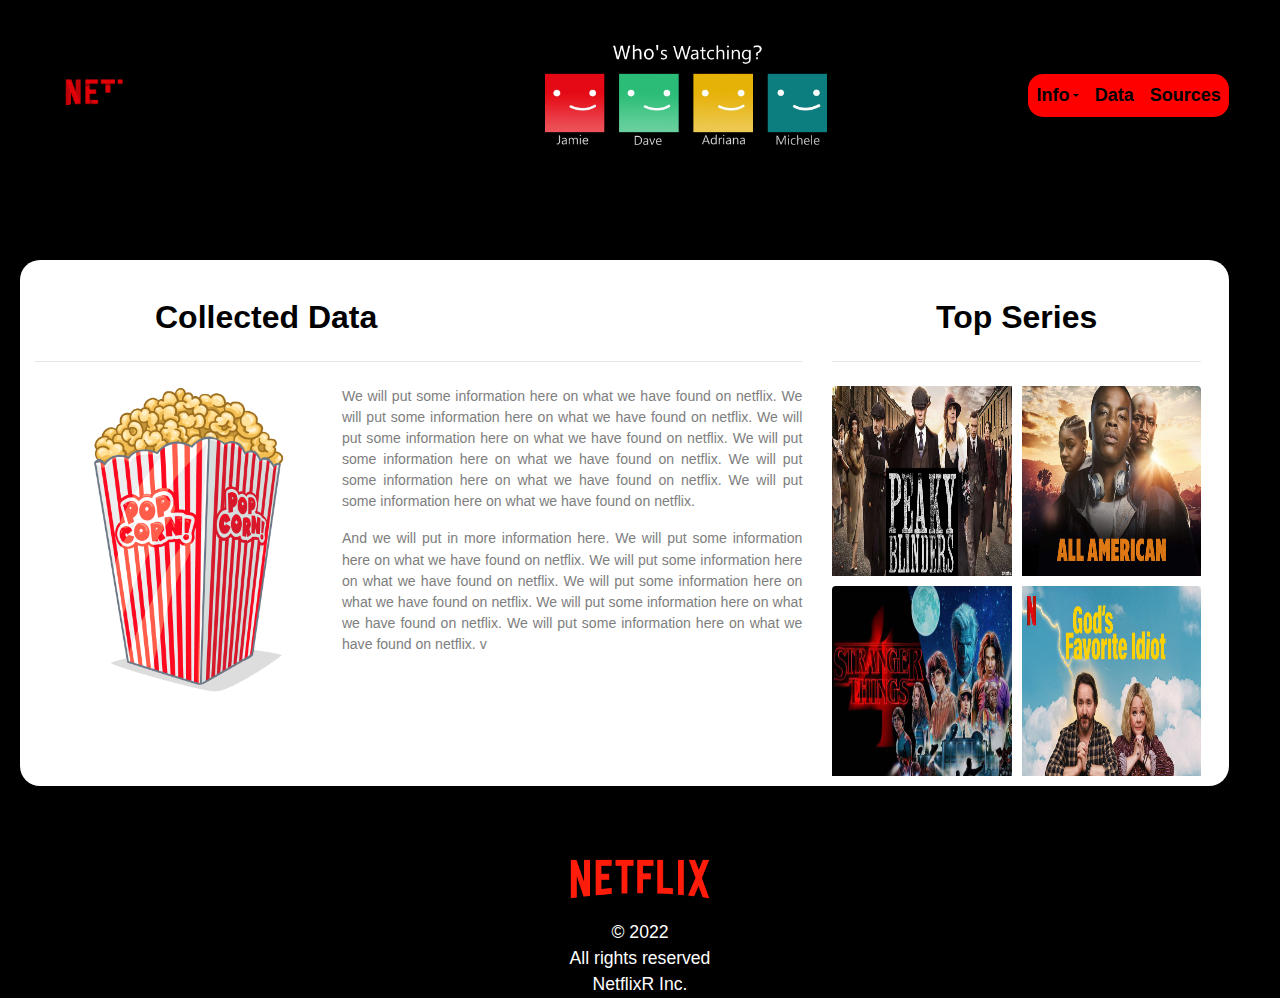
<file: Netflix/index.html>
<!DOCTYPE html>
<html lang="en">
<head>
  <meta charset="UTF-8">
  <title>Netflix Home</title>
  <link rel="stylesheet" href="https://stackpath.bootstrapcdn.com/bootstrap/4.3.1/css/bootstrap.min.css" integrity="sha384-ggOyR0iXCbMQv3Xipma34MD+dH/1fQ784/j6cY/iJTQUOhcWr7x9JvoRxT2MZw1T" crossorigin="anonymous">

  <script src="https://code.jquery.com/jquery-3.3.1.slim.min.js" integrity="sha384-q8i/X+965DzO0rT7abK41JStQIAqVgRVzpbzo5smXKp4YfRvH+8abtTE1Pi6jizo" crossorigin="anonymous"></script>
  <script src="https://cdn.jsdelivr.net/npm/@popperjs/core@2.11.5/dist/umd/popper.min.js" integrity="sha384-Xe+8cL9oJa6tN/veChSP7q+mnSPaj5Bcu9mPX5F5xIGE0DVittaqT5lorf0EI7Vk" crossorigin="anonymous"></script>
  <script src="https://cdn.jsdelivr.net/npm/bootstrap@5.2.0-beta1/dist/js/bootstrap.min.js" integrity="sha384-kjU+l4N0Yf4ZOJErLsIcvOU2qSb74wXpOhqTvwVx3OElZRweTnQ6d31fXEoRD1Jy" crossorigin="anonymous"></script>

  <link rel="stylesheet" href="style.css">
</head>
<body>
    <nav class="navbar navbar-expand-lg navbar-light text-bg-dark" id="navtext">
       <img src="images/animatednetflix.png" alt="Netflix" class="upperleft-button">
       <img src="images/whoswatching.png" alt="whoswatching" class="center">
        <div class="collapse navbar-collapse" id="navbarSupportedContent">
            <ul class="navbar-nav mr-auto">
            <li class="nav-item dropdown">
                <a class="nav-link active dropdown-toggle" ref="#" id="navbarDropdown" data-bs-toggle="dropdown" aria-haspopup="menu" aria-expanded="false"><strong><b>Info</b></strong></a>
                <div class="dropdown-menu" aria-labelledby="navbarDropdown">
                <a class="dropdown-item" id="load" href="SQL.html"><strong><b>Extract</b></strong></a>
                <a class="dropdown-item" id="extract" href="Extract.html"><strong><b>Load</b></strong></a> 
                <a class="dropdown-item" id="transform" href="Transform.html"><strong><b>Transform</b></strong></a>                  
               </div>
            </li>
            <li class="nav-item" id="navtext">
                <a class="nav-link" id="data" href="Data.html"><strong><b>Data</b></strong></a>
            </li>
            <li class="nav-item" id="navtext">
                <a class="nav-link" id="sources" href="Sources.html"><strong><b>Sources</b></strong></a>
            </li>
            </ul>
        </div>
    </nav>
    <div class="row content">
        <div class="col-sm-12 col-md-8 col-lg-8">
            <h2 class="text-left1"><br>Collected Data</h2>
            <hr class="my-4">
            <img src="images/popcorn.png" alt="Netflix" class="rounded main-image">
            <p>We will put some information here on what we have found on netflix. We will put some information here on what we have found on netflix. We will put some information here on what we have found on netflix. We will put some information here on what we have found on netflix. We will put some information here on what we have found on netflix. We will put some information here on what we have found on netflix.</p>
            <p>And we will put in more information here. We will put some information here on what we have found on netflix. We will put some information here on what we have found on netflix. We will put some information here on what we have found on netflix. We will put some information here on what we have found on netflix. We will put some information here on what we have found on netflix. v</p>
        </div>
         <div class="col-sm-12 col-md-4 col-lg-4" >
            <h2 class="text-left2"><center><br>Top Series</center></h2>
            <hr class="my-4">
            <a href="MaxTemperature.html">
                <img src="images/peakyblinders.png" height="200px" class="rounded float-left thumbnail" alt="netflix">
            </a>
            <a href="Humidity.html">
                <img src="images/allamerican.png" height="200px"class="rounded float-right thumbnail" alt="netflix">
            </a>
            <a href="Cloudiness.html">
                <img src="images/strangerthings.png" height="200" class="rounded float-left  thumbnail" alt="netflix">
            </a>
            <a href="WindSpeed.html">
                <img src="images/godsfavidiot.png" height="200px" class="rounded float-right  thumbnail" alt="netflix">
            </a>
        </div>
    </div>
    <footer id="footertext" ><center><br><br><img src="images/netflix2.png" alt="Netflix" height="80" color="white" width="140"><br>© 2022<br>All rights reserved<br>NetflixR Inc.</center></footer>
</body>
</file>
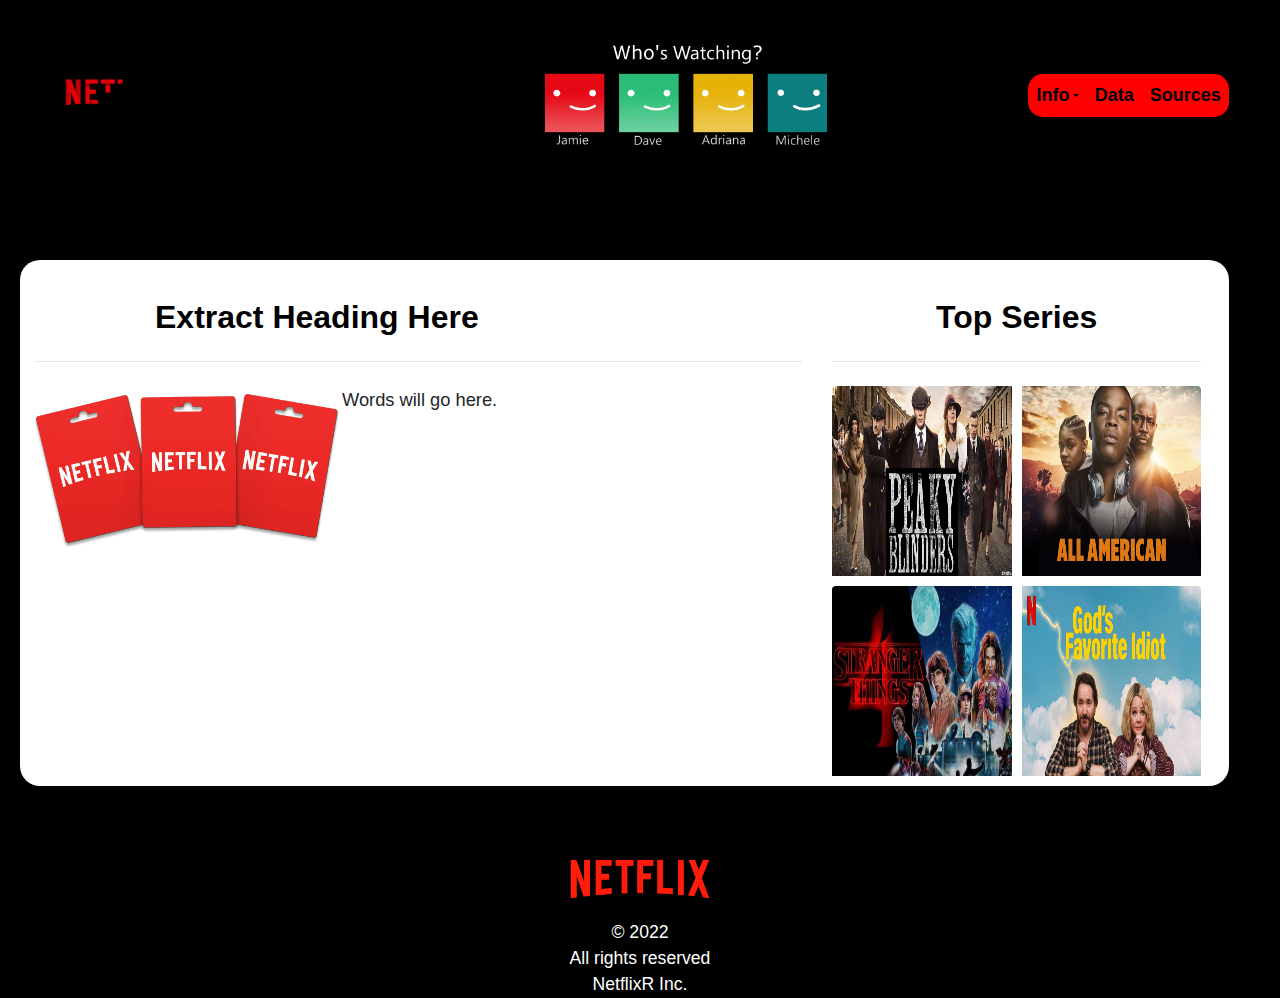
<file: Netflix/extract.html>
<!DOCTYPE html>
<html lang="en">
<head>
  <meta charset="UTF-8">
  <title>Netflix Home</title>
  <link rel="stylesheet" href="https://stackpath.bootstrapcdn.com/bootstrap/4.3.1/css/bootstrap.min.css" integrity="sha384-ggOyR0iXCbMQv3Xipma34MD+dH/1fQ784/j6cY/iJTQUOhcWr7x9JvoRxT2MZw1T" crossorigin="anonymous">

  <script src="https://code.jquery.com/jquery-3.3.1.slim.min.js" integrity="sha384-q8i/X+965DzO0rT7abK41JStQIAqVgRVzpbzo5smXKp4YfRvH+8abtTE1Pi6jizo" crossorigin="anonymous"></script>
  <script src="https://cdn.jsdelivr.net/npm/@popperjs/core@2.11.5/dist/umd/popper.min.js" integrity="sha384-Xe+8cL9oJa6tN/veChSP7q+mnSPaj5Bcu9mPX5F5xIGE0DVittaqT5lorf0EI7Vk" crossorigin="anonymous"></script>
  <script src="https://cdn.jsdelivr.net/npm/bootstrap@5.2.0-beta1/dist/js/bootstrap.min.js" integrity="sha384-kjU+l4N0Yf4ZOJErLsIcvOU2qSb74wXpOhqTvwVx3OElZRweTnQ6d31fXEoRD1Jy" crossorigin="anonymous"></script>

  <link rel="stylesheet" href="style.css">
</head>
<body>
    <nav class="navbar navbar-expand-lg navbar-light text-bg-dark" id="navtext">
    <a href="index.html"><img src="images/animatednetflix.png" alt="Netflix" class="upperleft-button"></a>
       <img src="images/whoswatching.png" alt="whoswatching" class="center">
        <div class="collapse navbar-collapse" id="navbarSupportedContent">
            <ul class="navbar-nav mr-auto">
            <li class="nav-item dropdown">
                <a class="nav-link active dropdown-toggle" ref="#" id="navbarDropdown" data-bs-toggle="dropdown" aria-haspopup="menu" aria-expanded="false"><strong><b>Info</b></strong></a>
                <div class="dropdown-menu" aria-labelledby="navbarDropdown">
                <a class="dropdown-item" id="load" href="extract.html"><strong><b>Extract</b></strong></a>
                <a class="dropdown-item" id="extract" href="load.html"><strong><b>Load</b></strong></a> 
                <a class="dropdown-item" id="transform" href="transform.html"><strong><b>Transform</b></strong></a>
                <a class="dropdown-item" id="world map" href="netflixworldmap.html"><strong><b>Netflix World Map</b></strong></a>                   
               </div>
            </li>
            <li class="nav-item" id="navtext">
                <a class="nav-link" id="data" href="data.html"><strong><b>Data</b></strong></a>
            </li>
            <li class="nav-item" id="navtext">
                <a class="nav-link" id="sources" href="sources.html"><strong><b>Sources</b></strong></a>
            </li>
            </ul>
        </div>
    </nav>
    <div class="row content">
        <div class="col-sm-12 col-md-8 col-lg-8">
            <h2 class="text-left1"><br>Extract Heading Here</h2>
            <hr class="my-4">
            <div class="indexcontent">
            <img src="images/tickets.png" alt="Netflix" class="rounded main-image">Words will go here.
        </div></div>
         <div class="col-sm-12 col-md-4 col-lg-4" >
            <h2 class="text-left2"><center><br>Top Series</center></h2>
            <hr class="my-4">
            <a href="MaxTemperature.html">
                <img src="images/peakyblinders.png" height="200px" class="rounded float-left thumbnail" alt="netflix">
            </a>
            <a href="Humidity.html">
                <img src="images/allamerican.png" height="200px"class="rounded float-right thumbnail" alt="netflix">
            </a>
            <a href="Cloudiness.html">
                <img src="images/strangerthings.png" height="200" class="rounded float-left  thumbnail" alt="netflix">
            </a>
            <a href="WindSpeed.html">
                <img src="images/godsfavidiot.png" height="200px" class="rounded float-right  thumbnail" alt="netflix">
            </a>
        </div>
    </div>
    <footer id="footertext" ><center><br><br><img src="images/netflix2.png" alt="Netflix" height="80" color="white" width="140"><br>© 2022<br>All rights reserved<br>NetflixR Inc.</center></footer>
</body>
</file>
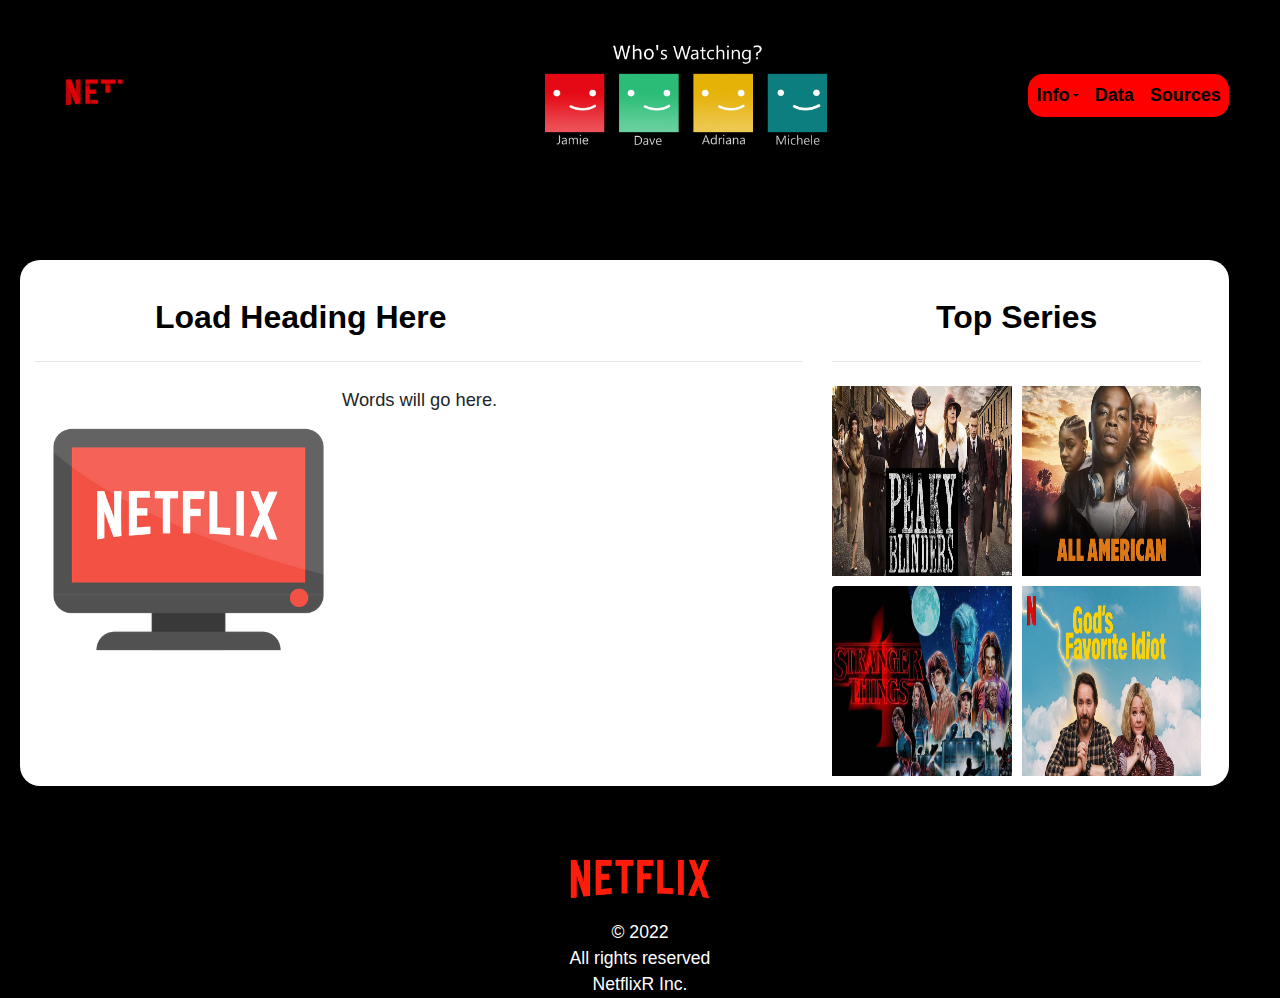
<file: Netflix/load.html>
<!DOCTYPE html>
<html lang="en">
<head>
  <meta charset="UTF-8">
  <title>Netflix Home</title>
  <link rel="stylesheet" href="https://stackpath.bootstrapcdn.com/bootstrap/4.3.1/css/bootstrap.min.css" integrity="sha384-ggOyR0iXCbMQv3Xipma34MD+dH/1fQ784/j6cY/iJTQUOhcWr7x9JvoRxT2MZw1T" crossorigin="anonymous">

  <script src="https://code.jquery.com/jquery-3.3.1.slim.min.js" integrity="sha384-q8i/X+965DzO0rT7abK41JStQIAqVgRVzpbzo5smXKp4YfRvH+8abtTE1Pi6jizo" crossorigin="anonymous"></script>
  <script src="https://cdn.jsdelivr.net/npm/@popperjs/core@2.11.5/dist/umd/popper.min.js" integrity="sha384-Xe+8cL9oJa6tN/veChSP7q+mnSPaj5Bcu9mPX5F5xIGE0DVittaqT5lorf0EI7Vk" crossorigin="anonymous"></script>
  <script src="https://cdn.jsdelivr.net/npm/bootstrap@5.2.0-beta1/dist/js/bootstrap.min.js" integrity="sha384-kjU+l4N0Yf4ZOJErLsIcvOU2qSb74wXpOhqTvwVx3OElZRweTnQ6d31fXEoRD1Jy" crossorigin="anonymous"></script>

  <link rel="stylesheet" href="style.css">
</head>
<body>
    <nav class="navbar navbar-expand-lg navbar-light text-bg-dark" id="navtext">
    <a href="index.html"><img src="images/animatednetflix.png" alt="Netflix" class="upperleft-button"></a>
       <img src="images/whoswatching.png" alt="whoswatching" class="center">
        <div class="collapse navbar-collapse" id="navbarSupportedContent">
            <ul class="navbar-nav mr-auto">
            <li class="nav-item dropdown">
                <a class="nav-link active dropdown-toggle" ref="#" id="navbarDropdown" data-bs-toggle="dropdown" aria-haspopup="menu" aria-expanded="false"><strong><b>Info</b></strong></a>
                <div class="dropdown-menu" aria-labelledby="navbarDropdown">
                <a class="dropdown-item" id="load" href="extract.html"><strong><b>Extract</b></strong></a>
                <a class="dropdown-item" id="extract" href="load.html"><strong><b>Load</b></strong></a> 
                <a class="dropdown-item" id="transform" href="transform.html"><strong><b>Transform</b></strong></a> 
                <a class="dropdown-item" id="world map" href="netflixworldmap.html"><strong><b>Netflix World Map</b></strong></a> 
               </div>
            </li>
            <li class="nav-item" id="navtext">
                <a class="nav-link" id="data" href="data.html"><strong><b>Data</b></strong></a>
            </li>
            <li class="nav-item" id="navtext">
                <a class="nav-link" id="sources" href="sources.html"><strong><b>Sources</b></strong></a>
            </li>
            </ul>
        </div>
    </nav>
    <div class="row content">
        <div class="col-sm-12 col-md-8 col-lg-8">
            <h2 class="text-left1"><br>Load Heading Here</h2>
            <hr class="my-4">
            <div class="indexcontent">
            <img src="images/netflixtv.png" alt="Netflix" class="rounded main-image">Words will go here.
        </div></div>
         <div class="col-sm-12 col-md-4 col-lg-4" >
            <h2 class="text-left2"><center><br>Top Series</center></h2>
            <hr class="my-4">
            <a href="MaxTemperature.html">
                <img src="images/peakyblinders.png" height="200px" class="rounded float-left thumbnail" alt="netflix">
            </a>
            <a href="Humidity.html">
                <img src="images/allamerican.png" height="200px"class="rounded float-right thumbnail" alt="netflix">
            </a>
            <a href="Cloudiness.html">
                <img src="images/strangerthings.png" height="200" class="rounded float-left  thumbnail" alt="netflix">
            </a>
            <a href="WindSpeed.html">
                <img src="images/godsfavidiot.png" height="200px" class="rounded float-right  thumbnail" alt="netflix">
            </a>
        </div>
    </div>
    <footer id="footertext" ><center><br><br><img src="images/netflix2.png" alt="Netflix" height="80" color="white" width="140"><br>© 2022<br>All rights reserved<br>NetflixR Inc.</center></footer>
</body>
</file>
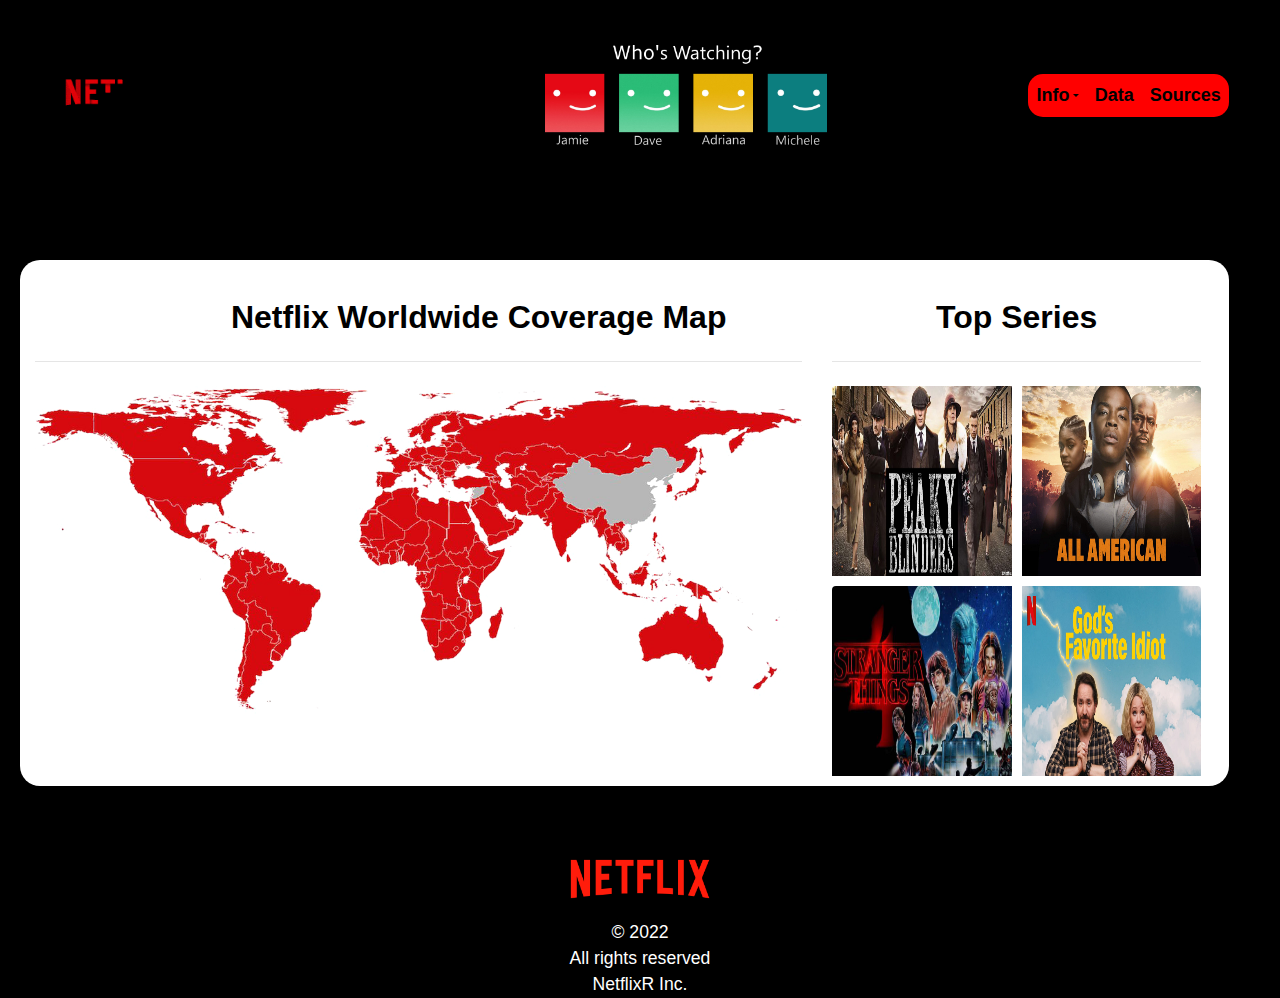
<file: Netflix/netflixworldmap.html>
<!DOCTYPE html>
<html lang="en">
<head>
  <meta charset="UTF-8">
  <title>Netflix Home</title>
  <link rel="stylesheet" href="https://stackpath.bootstrapcdn.com/bootstrap/4.3.1/css/bootstrap.min.css" integrity="sha384-ggOyR0iXCbMQv3Xipma34MD+dH/1fQ784/j6cY/iJTQUOhcWr7x9JvoRxT2MZw1T" crossorigin="anonymous">

  <script src="https://code.jquery.com/jquery-3.3.1.slim.min.js" integrity="sha384-q8i/X+965DzO0rT7abK41JStQIAqVgRVzpbzo5smXKp4YfRvH+8abtTE1Pi6jizo" crossorigin="anonymous"></script>
  <script src="https://cdn.jsdelivr.net/npm/@popperjs/core@2.11.5/dist/umd/popper.min.js" integrity="sha384-Xe+8cL9oJa6tN/veChSP7q+mnSPaj5Bcu9mPX5F5xIGE0DVittaqT5lorf0EI7Vk" crossorigin="anonymous"></script>
  <script src="https://cdn.jsdelivr.net/npm/bootstrap@5.2.0-beta1/dist/js/bootstrap.min.js" integrity="sha384-kjU+l4N0Yf4ZOJErLsIcvOU2qSb74wXpOhqTvwVx3OElZRweTnQ6d31fXEoRD1Jy" crossorigin="anonymous"></script>

  <link rel="stylesheet" href="style.css">
</head>
<body>
    <nav class="navbar navbar-expand-lg navbar-light text-bg-dark" id="navtext">
    <a href="index.html"><img src="images/animatednetflix.png" alt="Netflix" class="upperleft-button"></a>
       <img src="images/whoswatching.png" alt="whoswatching" class="center">
        <div class="collapse navbar-collapse" id="navbarSupportedContent">
            <ul class="navbar-nav mr-auto">
            <li class="nav-item dropdown">
                <a class="nav-link active dropdown-toggle" ref="#" id="navbarDropdown" data-bs-toggle="dropdown" aria-haspopup="menu" aria-expanded="false"><strong><b>Info</b></strong></a>
                <div class="dropdown-menu" aria-labelledby="navbarDropdown">
                <a class="dropdown-item" id="load" href="extract.html"><strong><b>Extract</b></strong></a>
                <a class="dropdown-item" id="extract" href="load.html"><strong><b>Load</b></strong></a> 
                <a class="dropdown-item" id="transform" href="transform.html"><strong><b>Transform</b></strong></a>
                <a class="dropdown-item" id="world map" href="netflixworldmap.html"><strong><b>Netflix World Map</b></strong></a>       
               </div>
            </li>
            <li class="nav-item" id="navtext">
                <a class="nav-link" id="data" href="data.html"><strong><b>Data</b></strong></a>
            </li>
            <li class="nav-item" id="navtext">
                <a class="nav-link" id="sources" href="sources.html"><strong><b>Sources</b></strong></a>
            </li>
            </ul>
        </div>
    </nav>
    <div class="row content">
        <div class="col-sm-12 col-md-8 col-lg-8">
            <h2 class="text-left1"><br><center>Netflix Worldwide Coverage Map</center></h2>
            <hr class="my-4">
            <div class="indexcontent">
            <img src="images/netflixworldmap.png" alt="Netflix" class="rounded main-image imagesize">
        </div></div>
         <div class="col-sm-12 col-md-4 col-lg-4" >
            <h2 class="text-left2"><center><br>Top Series</center></h2>
            <hr class="my-4">
            <a href="MaxTemperature.html">
                <img src="images/peakyblinders.png" height="200px" class="rounded float-left thumbnail" alt="netflix">
            </a>
            <a href="Humidity.html">
                <img src="images/allamerican.png" height="200px"class="rounded float-right thumbnail" alt="netflix">
            </a>
            <a href="Cloudiness.html">
                <img src="images/strangerthings.png" height="200" class="rounded float-left  thumbnail" alt="netflix">
            </a>
            <a href="WindSpeed.html">
                <img src="images/godsfavidiot.png" height="200px" class="rounded float-right  thumbnail" alt="netflix">
            </a>
        </div>
    </div>
    <footer id="footertext" ><center><br><br><img src="images/netflix2.png" alt="Netflix" height="80" color="white" width="140"><br>© 2022<br>All rights reserved<br>NetflixR Inc.</center></footer>
</body>
</file>
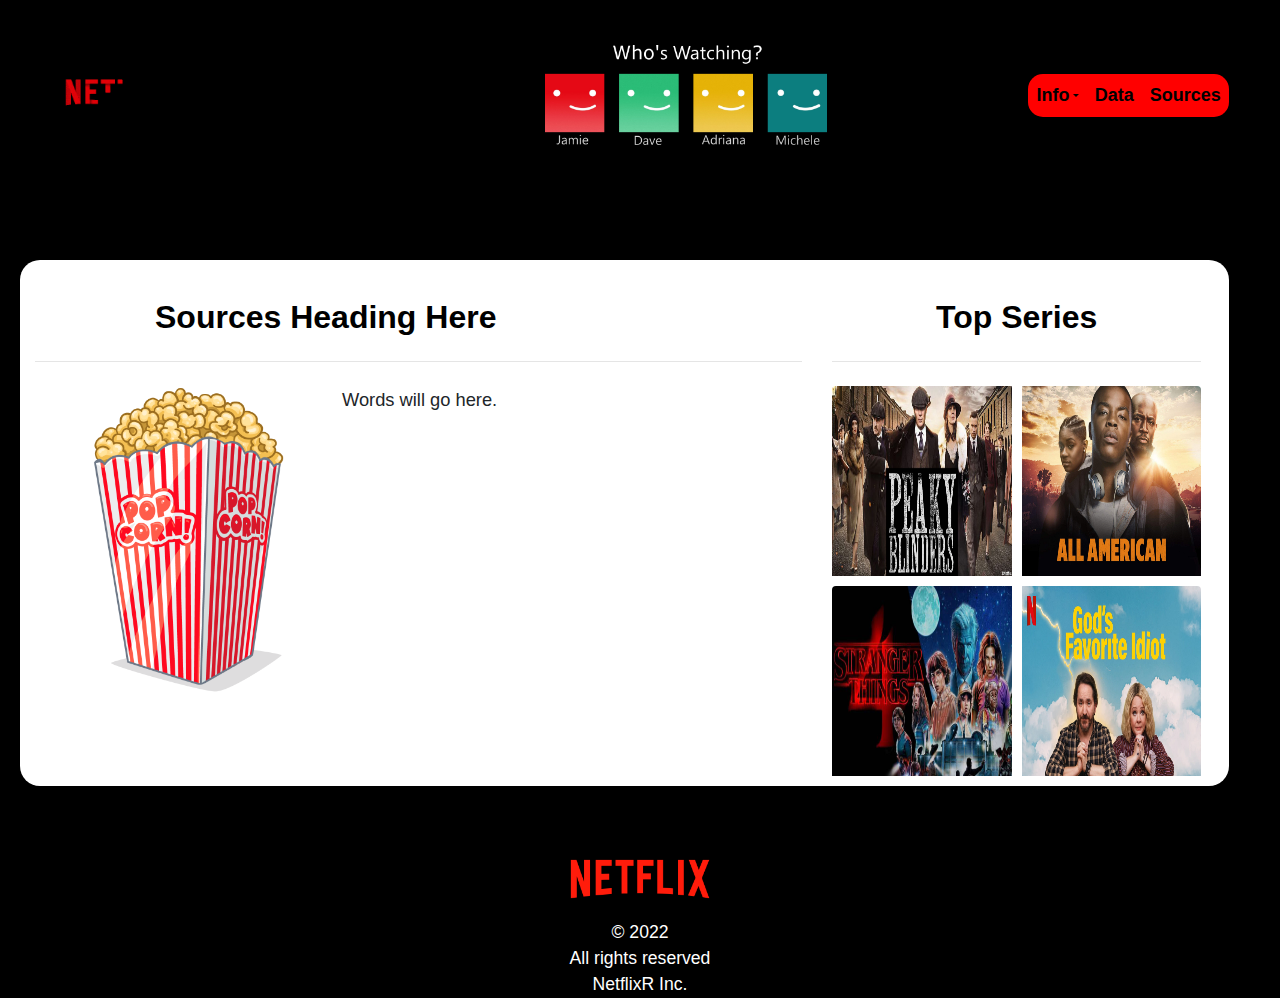
<file: Netflix/sources.html>
<!DOCTYPE html>
<html lang="en">
<head>
  <meta charset="UTF-8">
  <title>Netflix Home</title>
  <link rel="stylesheet" href="https://stackpath.bootstrapcdn.com/bootstrap/4.3.1/css/bootstrap.min.css" integrity="sha384-ggOyR0iXCbMQv3Xipma34MD+dH/1fQ784/j6cY/iJTQUOhcWr7x9JvoRxT2MZw1T" crossorigin="anonymous">

  <script src="https://code.jquery.com/jquery-3.3.1.slim.min.js" integrity="sha384-q8i/X+965DzO0rT7abK41JStQIAqVgRVzpbzo5smXKp4YfRvH+8abtTE1Pi6jizo" crossorigin="anonymous"></script>
  <script src="https://cdn.jsdelivr.net/npm/@popperjs/core@2.11.5/dist/umd/popper.min.js" integrity="sha384-Xe+8cL9oJa6tN/veChSP7q+mnSPaj5Bcu9mPX5F5xIGE0DVittaqT5lorf0EI7Vk" crossorigin="anonymous"></script>
  <script src="https://cdn.jsdelivr.net/npm/bootstrap@5.2.0-beta1/dist/js/bootstrap.min.js" integrity="sha384-kjU+l4N0Yf4ZOJErLsIcvOU2qSb74wXpOhqTvwVx3OElZRweTnQ6d31fXEoRD1Jy" crossorigin="anonymous"></script>

  <link rel="stylesheet" href="style.css">
</head>
<body>
    <nav class="navbar navbar-expand-lg navbar-light text-bg-dark" id="navtext">
       <a href="index.html"><img src="images/animatednetflix.png" alt="Netflix" class="upperleft-button"></a>
       <img src="images/whoswatching.png" alt="whoswatching" class="center">
        <div class="collapse navbar-collapse" id="navbarSupportedContent">
            <ul class="navbar-nav mr-auto">
            <li class="nav-item dropdown">
                <a class="nav-link active dropdown-toggle" ref="#" id="navbarDropdown" data-bs-toggle="dropdown" aria-haspopup="menu" aria-expanded="false"><strong><b>Info</b></strong></a>
                <div class="dropdown-menu" aria-labelledby="navbarDropdown">
                <a class="dropdown-item" id="load" href="extract.html"><strong><b>Extract</b></strong></a>
                <a class="dropdown-item" id="extract" href="load.html"><strong><b>Load</b></strong></a> 
                <a class="dropdown-item" id="transform" href="transform.html"><strong><b>Transform</b></strong></a>
                <a class="dropdown-item" id="world map" href="netflixworldmap.html"><strong><b>Netflix World Map</b></strong></a>            
               </div>
            </li>
            <li class="nav-item" id="navtext">
                <a class="nav-link" id="data" href="data.html"><strong><b>Data</b></strong></a>
            </li>
            <li class="nav-item" id="navtext">
                <a class="nav-link" id="sources" href="sources.html"><strong><b>Sources</b></strong></a>
            </li>
            </ul>
        </div>
    </nav>
    <div class="row content">
        <div class="col-sm-12 col-md-8 col-lg-8">
            <h2 class="text-left1"><br>Sources Heading Here</h2>
            <hr class="my-4">
            <div class="indexcontent">
            <img src="images/popcorn.png" alt="Netflix" class="rounded main-image">Words will go here.
        </div></div>
         <div class="col-sm-12 col-md-4 col-lg-4" >
            <h2 class="text-left2"><center><br>Top Series</center></h2>
            <hr class="my-4">
            <a href="MaxTemperature.html">
                <img src="images/peakyblinders.png" height="200px" class="rounded float-left thumbnail" alt="netflix">
            </a>
            <a href="Humidity.html">
                <img src="images/allamerican.png" height="200px"class="rounded float-right thumbnail" alt="netflix">
            </a>
            <a href="Cloudiness.html">
                <img src="images/strangerthings.png" height="200" class="rounded float-left  thumbnail" alt="netflix">
            </a>
            <a href="WindSpeed.html">
                <img src="images/godsfavidiot.png" height="200px" class="rounded float-right  thumbnail" alt="netflix">
            </a>
        </div>
    </div>
    <footer id="footertext" ><center><br><br><img src="images/netflix2.png" alt="Netflix" height="80" color="white" width="140"><br>© 2022<br>All rights reserved<br>NetflixR Inc.</center></footer>
</body>
</file>
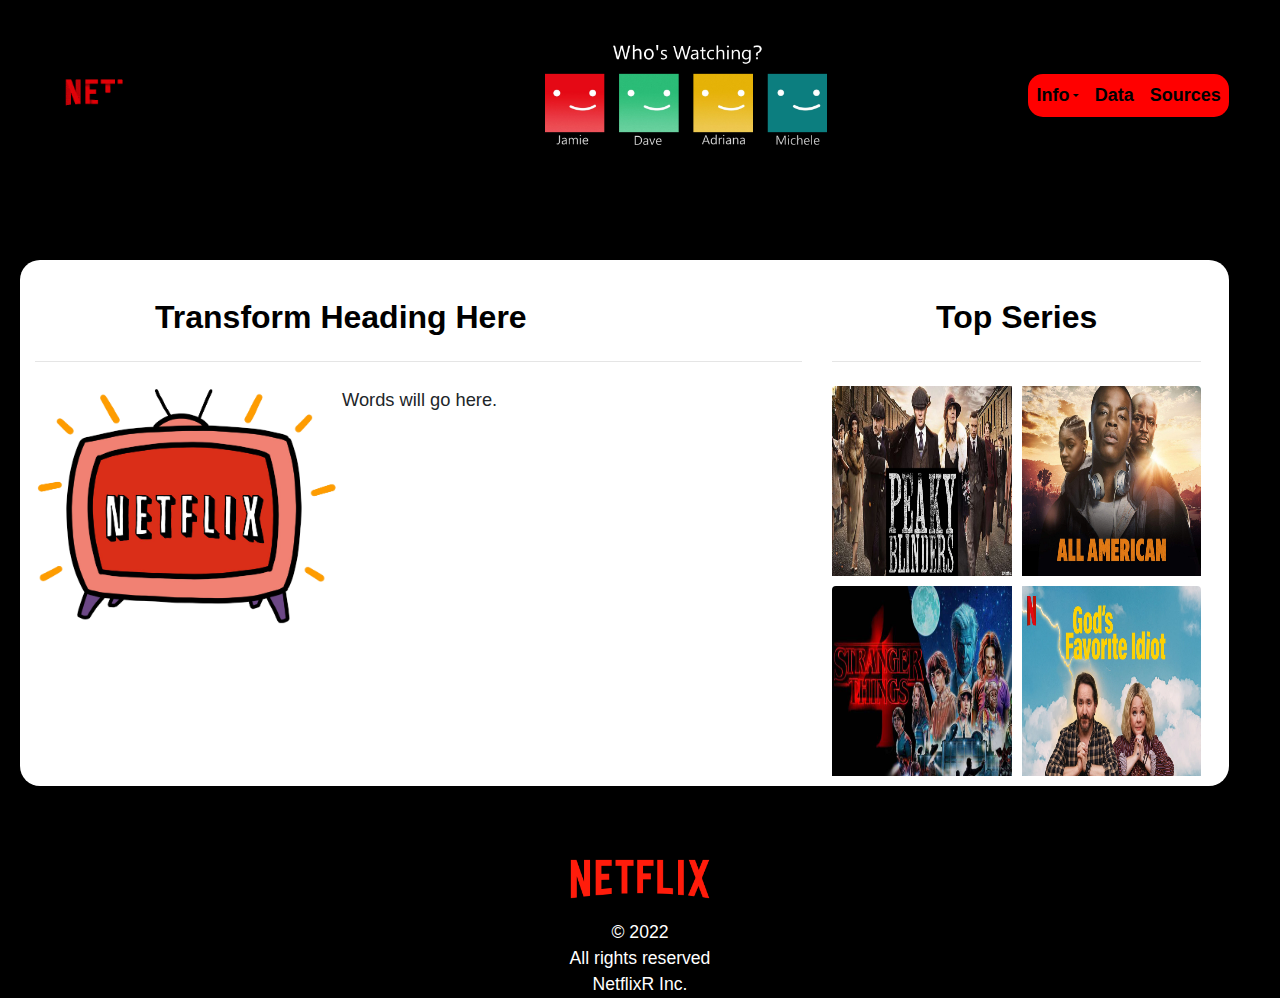
<file: Netflix/transform.html>
<!DOCTYPE html>
<html lang="en">
<head>
  <meta charset="UTF-8">
  <title>Netflix Home</title>
  <link rel="stylesheet" href="https://stackpath.bootstrapcdn.com/bootstrap/4.3.1/css/bootstrap.min.css" integrity="sha384-ggOyR0iXCbMQv3Xipma34MD+dH/1fQ784/j6cY/iJTQUOhcWr7x9JvoRxT2MZw1T" crossorigin="anonymous">

  <script src="https://code.jquery.com/jquery-3.3.1.slim.min.js" integrity="sha384-q8i/X+965DzO0rT7abK41JStQIAqVgRVzpbzo5smXKp4YfRvH+8abtTE1Pi6jizo" crossorigin="anonymous"></script>
  <script src="https://cdn.jsdelivr.net/npm/@popperjs/core@2.11.5/dist/umd/popper.min.js" integrity="sha384-Xe+8cL9oJa6tN/veChSP7q+mnSPaj5Bcu9mPX5F5xIGE0DVittaqT5lorf0EI7Vk" crossorigin="anonymous"></script>
  <script src="https://cdn.jsdelivr.net/npm/bootstrap@5.2.0-beta1/dist/js/bootstrap.min.js" integrity="sha384-kjU+l4N0Yf4ZOJErLsIcvOU2qSb74wXpOhqTvwVx3OElZRweTnQ6d31fXEoRD1Jy" crossorigin="anonymous"></script>

  <link rel="stylesheet" href="style.css">
</head>
<body>
    <nav class="navbar navbar-expand-lg navbar-light text-bg-dark" id="navtext">
    <a href="index.html"><img src="images/animatednetflix.png" alt="Netflix" class="upperleft-button"></a>
       <img src="images/whoswatching.png" alt="whoswatching" class="center">
        <div class="collapse navbar-collapse" id="navbarSupportedContent">
            <ul class="navbar-nav mr-auto">
            <li class="nav-item dropdown">
                <a class="nav-link active dropdown-toggle" ref="#" id="navbarDropdown" data-bs-toggle="dropdown" aria-haspopup="menu" aria-expanded="false"><strong><b>Info</b></strong></a>
                <div class="dropdown-menu" aria-labelledby="navbarDropdown">
                <a class="dropdown-item" id="load" href="extract.html"><strong><b>Extract</b></strong></a>
                <a class="dropdown-item" id="extract" href="load.html"><strong><b>Load</b></strong></a> 
                <a class="dropdown-item" id="transform" href="transform.html"><strong><b>Transform</b></strong></a>
                <a class="dropdown-item" id="world map" href="netflixworldmap.html"><strong><b>Netflix World Map</b></strong></a> 
                                 
               </div>
            </li>
            <li class="nav-item" id="navtext">
                <a class="nav-link" id="data" href="data.html"><strong><b>Data</b></strong></a>
            </li>
            <li class="nav-item" id="navtext">
                <a class="nav-link" id="sources" href="sources.html"><strong><b>Sources</b></strong></a>
            </li>
            </ul>
        </div>
    </nav>
    <div class="row content">
        <div class="col-sm-12 col-md-8 col-lg-8">
            <h2 class="text-left1"><br>Transform Heading Here</h2>
            <hr class="my-4">
            <div class="indexcontent">
            <img src="images/netflixtv2.png" alt="Netflix" class="rounded main-image">Words will go here.
        </div></div>
         <div class="col-sm-12 col-md-4 col-lg-4" >
            <h2 class="text-left2"><center><br>Top Series</center></h2>
            <hr class="my-4">
            <a href="MaxTemperature.html">
                <img src="images/peakyblinders.png" height="200px" class="rounded float-left thumbnail" alt="netflix">
            </a>
            <a href="Humidity.html">
                <img src="images/allamerican.png" height="200px"class="rounded float-right thumbnail" alt="netflix">
            </a>
            <a href="Cloudiness.html">
                <img src="images/strangerthings.png" height="200" class="rounded float-left  thumbnail" alt="netflix">
            </a>
            <a href="WindSpeed.html">
                <img src="images/godsfavidiot.png" height="200px" class="rounded float-right  thumbnail" alt="netflix">
            </a>
        </div>
    </div>
    <footer id="footertext" ><center><br><br><img src="images/netflix2.png" alt="Netflix" height="80" color="white" width="140"><br>© 2022<br>All rights reserved<br>NetflixR Inc.</center></footer>
</body>
</file>
<file: Netflix/style.css>
/* styling for Pen, not related to box-sizing or layout */

body {
  font-family: sans-serif;
  font-size: 1.1em;
  background-color: black;
  margin: auto;
  padding: auto;
 
}

.content {
  font-size:0.8em;
  margin-top: 100px;
  margin-left: 20px;
  margin-right: 4%;
  background-color: white;
  padding-right: 1%;
  border-radius: 20px;
  }

.indexcontent {
  font-size:1.3em;
}


/* Menu Items */
#navbarDropdown {
  font-family: "Segoe UI", Arial, sans-serif;
  color:black;
  background-color:red;
  border-bottom-left-radius: 15px;
  border-top-left-radius: 15px;

}

::after {
  color:black;
}

#navbarDropdown:hover {
  background:rgba(139, 0, 0, .8);
}

.nav-link:hover {
  background: rgba(139, 0, 0, .8);
}

#data.nav-link:hover {
  background:rgba(139, 0, 0, .8);
}

::after:hover {
  background:rgba(139, 0, 0, .8);
}

#load:hover {
  background:rgba(139, 0, 0, 1);
}

#extract:hover {
  background:rgba(139, 0, 0, 1);
}

#transform:hover {
  background:rgba(139, 0, 0, 1);
}

b {
  font-size: 18px;
  color:black;
  }

#sources.nav-link {
  font-family: "Segoe UI", Arial, sans-serif;
  border-bottom-right-radius: 15px;
  border-top-right-radius: 15px;
}



#data.nav-link {
  font-family: "Segoe UI", Arial, sans-serif;
  color: black;
  background-color: red;
}

.navbar {
  background-color: black;
  font-weight: bold;
  width: 100%;
  padding: 0;
  margin-top: 30px;
  
}


.nav-item2 {
  font-size: 16px;
  color: black;
  background-color: red;

}

div.dropdown-menu.show {
    font-family: "Segoe UI", Arial, sans-serif;
    font-weight: bolder;
    background-color: red;
    border-top-left-radius: 15px;
    border-top-right-radius: 15px;
    border-bottom-left-radius: 15px;
    border-bottom-right-radius: 15px;

}

.nav-link {
  color:black;
  background-color: red;
  }





.nav-link2 {

  color:black;
  background-color: red;
  

}

.navbar-collapse {
  position: absolute;
  right: 4%;
  font-size: small;
 
}

.text-left1 {
  margin-left: 120px;
  color: black;
  font-family: "Segoe UI", Arial, sans-serif;
  font-weight: bolder;
}

.text-left2 {
  
  
  color: black;
  font-family: "Segoe UI", Arial, sans-serif;
  font-weight: bolder;
}



p:not(.intro) {
  text-align: justify;
  color: #7e7e7e;
}

.thumbnail {
  width:50%;
}

.main-image {      
  margin-left: auto;
  margin-right: auto;
  width: 40%;
  float: left;
}

.rounded.float-left.thumbnail {
    padding-bottom: 10px;
    padding-right: 5px;
    
}

.imagesize { 
  width: 100%;

}

.rounded.float-right.thumbnail {
  padding-bottom: 10px;
  padding-left: 5px;
}

.upperleft-button {
    height: 130px;
    width: 140px;
    background: black;
    margin-left: 15px;
}


.res-circle { 
    width: 20%;
    border-radius:25%;
    line-height:0;
    position: relative;
}

.res-circle::after {
    content: "";
    display: block;
    padding-bottom: 100%;
}

#footertext {
  color:white;
}

.center {
  display: block;
  margin-left: 30.5%;
  width: 22%;
}

.col-sm-12.col-md-12 {
 width: 100%;
 
}
</file>
